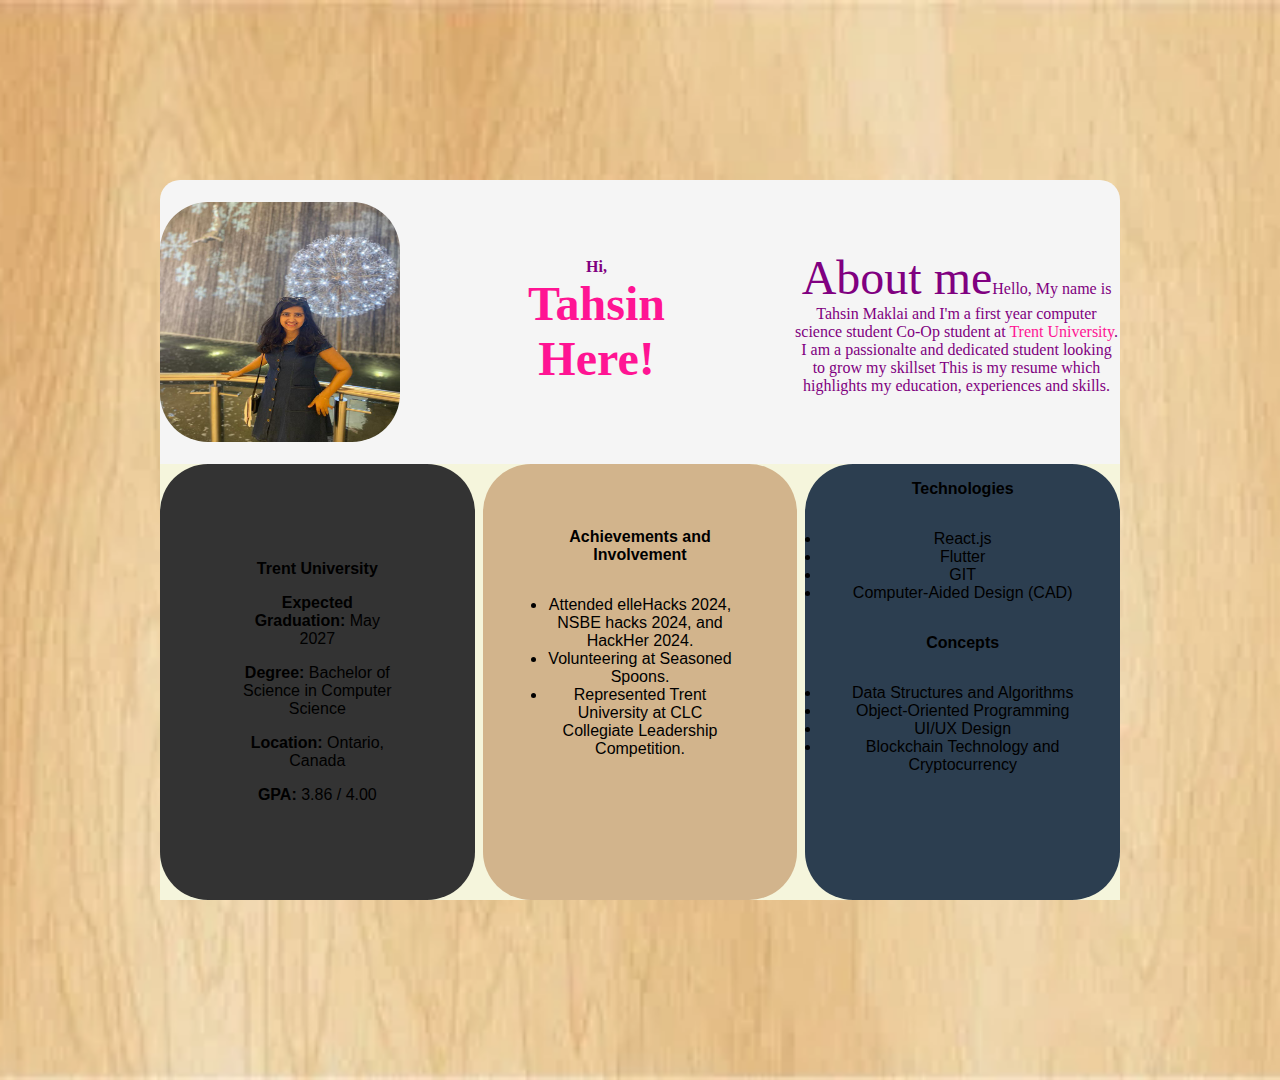
<file: part1/cv.html>
<!DOCTYPE html>
<html lang="en">
<head>
    <meta charset="UTF-8">
    <meta name="viewport" content="width=device-width, initial-scale=1.0">
    <title>resume</title>
    <link rel="stylesheet" href="./styles/cv.css" />
</head>
<body>
    <section id="part1">
        <div class="background">
            <div class="content">
                <div class="part1">
                    <img src="./images/WhatsApp%20Image%202024-03-17%20at%206.20.28%20PM.jpeg" alt="profile pic">
                    <h1>Hi, <span>Tahsin Here!</span></h1>
                    <p><span>About me</span>Hello, My name is Tahsin Maklai and I'm a first year computer science student Co-Op student at <span>Trent University</span>. I am a passionalte and dedicated student looking to grow my skillset This is my resume which highlights my education, experiences and skills. </p>
                </div>
                
                <div class="part2">
                    <!-- Content for the bottom 50% -->
                    <div class="columns">
                        <div class="column">
                            <h3>Trent University</h3>
                            <p><strong>Expected Graduation:</strong> May 2027</p>
                            <p><strong>Degree:</strong> Bachelor of Science in Computer Science</p>
                            <p><strong>Location:</strong> Ontario, Canada</p>
                            <p><strong>GPA:</strong> 3.86 / 4.00</p>

                        </div>

                        <div class="column">
                            <h3>Achievements and Involvement</h3>
                                <ul>
                                    <li>Attended elleHacks 2024, NSBE hacks 2024, and HackHer 2024.</li>
                                    <li>Volunteering at Seasoned Spoons.</li>
                                    <li>Represented Trent University at CLC Collegiate Leadership Competition.</li>
                                </ul>
                        </div>
                        
                        <div class="column">
                            <article>
                                <h3>Technologies</h3>
                                <ul>
                                    <li>React.js</li>
                                    <li>Flutter</li>
                                    <li>GIT</li>
                                    <li>Computer-Aided Design (CAD)</li>
                                </ul>
                            </article>
                        
                            <article>
                                <h3>Concepts</h3>
                                <ul>
                                    <li>Data Structures and Algorithms</li>
                                    <li>Object-Oriented Programming</li>
                                    <li>UI/UX Design</li>
                                    <li>Blockchain Technology and Cryptocurrency</li>
                                </ul>
                            </article>
                        </div>
                    </div>
                </div>   
            </div>   
        </div>
    </section>
</body>
</html>
</file>
<file: part1/styles/cv.css>
/* https://dribbble.com/shots/21482050-Resume-Template This is the resume template I chose to replicate */

 :root {
    --purple: purple;
    --deeppink: deeppink;
    --beige: beige;
    --dark: #333333;
    --gold: #D2B48C;
    --blue: #2C3E50;
}


@import url(reset.css);
@import url('https://fonts.googleapis.com/css2?family=Literata:ital,opsz,wght@0,7..72,200..900;1,7..72,200..900&display=swap');
body, html {
    margin: 0;
    padding: 0;
    height: 100%;
}

body .background{
    background-image: url(../images/table\ 2.webp);
    background-size: cover;
    background-position: center;
    display: flex;
    justify-content: center;
    align-items: center;
    height: 120vh;
    
    



}

body #part1 .content {
    padding: 0.5em;
    background-color: whitesmoke;
    padding: 0;
    border-radius: 1.25em;
    max-width: 60em;
    height: 80vh;
    text-align: center;
    display: flex;
    flex-direction: column;


}

body #part1 .content img {
    width: 15em;
    height: 15em;
    float: left;
    margin-right: auto;
    border-radius: 3em;
    margin-right: auto;
}
body #part1 .content .part1 {
    display: grid; /* Use grid layout */
    grid-template-columns: auto 1fr auto; /* Three columns: auto for left space, 1fr for flexible center space, auto for right space */
    grid-column-gap: 8em; /* Add space between grid columns */
    align-items: center; /* Center vertically */
}



    

body #part1 .part1{
    flex: 1;
}

body #part1 .content .part1 h1 {
    font-size: 1em; 
    color: var(--purple); 
}

body #part1 .content .part1 h1 span{
    font-size: 2em; 
    color: var(--deeppink); 
}

body #part1 .content .part1 p {
    font-size: 1em; 
    color: var(--purple); 
}

body #part1 .content .part1 span:first-of-type {
    font-size: 3em;
}
body #part1 .content .part1 span:last-of-type {
    color: var(--deeppink); 
}



body #part1 .part2{
    flex: 1;
}


body #part1 .columns{
    display: grid;
    grid-template-columns: repeat(3, 1fr);
    gap: 0.5em;
    background-color: var(--beige);
    height: 100%;
   
    padding: 0;

}
body #part1 .columns .column{
    font-family: 'literata', sans-serif;
    padding: 0;
    margin: 0;
    border-radius: 3em;
}

body #part1 .columns .column h3{
    font-size: 1em;
    margin-bottom: 0.5em;
}

body #part1 .columns .column ul{
    list-style-type: disc;
    padding: 1em;
}





body #part1 .part2 .columns .column:nth-child(1) {
    
    background-color: var(--dark) ;
    padding: 5em;
    
}

body #part1 .part2 .columns .column:nth-child(2) {
    background-color: var(--gold) ;
    padding: 3em;
    
}

body #part1 .part2 .columns .column:nth-child(3) {
    background-color: var(--blue);
    
}

@keyframes floatIn {
    0% {
        opacity: 0;
        transform: translateY(50px);
    }
    100% {
        opacity: 1;
        transform: translateY(0);
    }
}

img {
    animation: floatIn 1.5s ease forwards;
}
</file>
